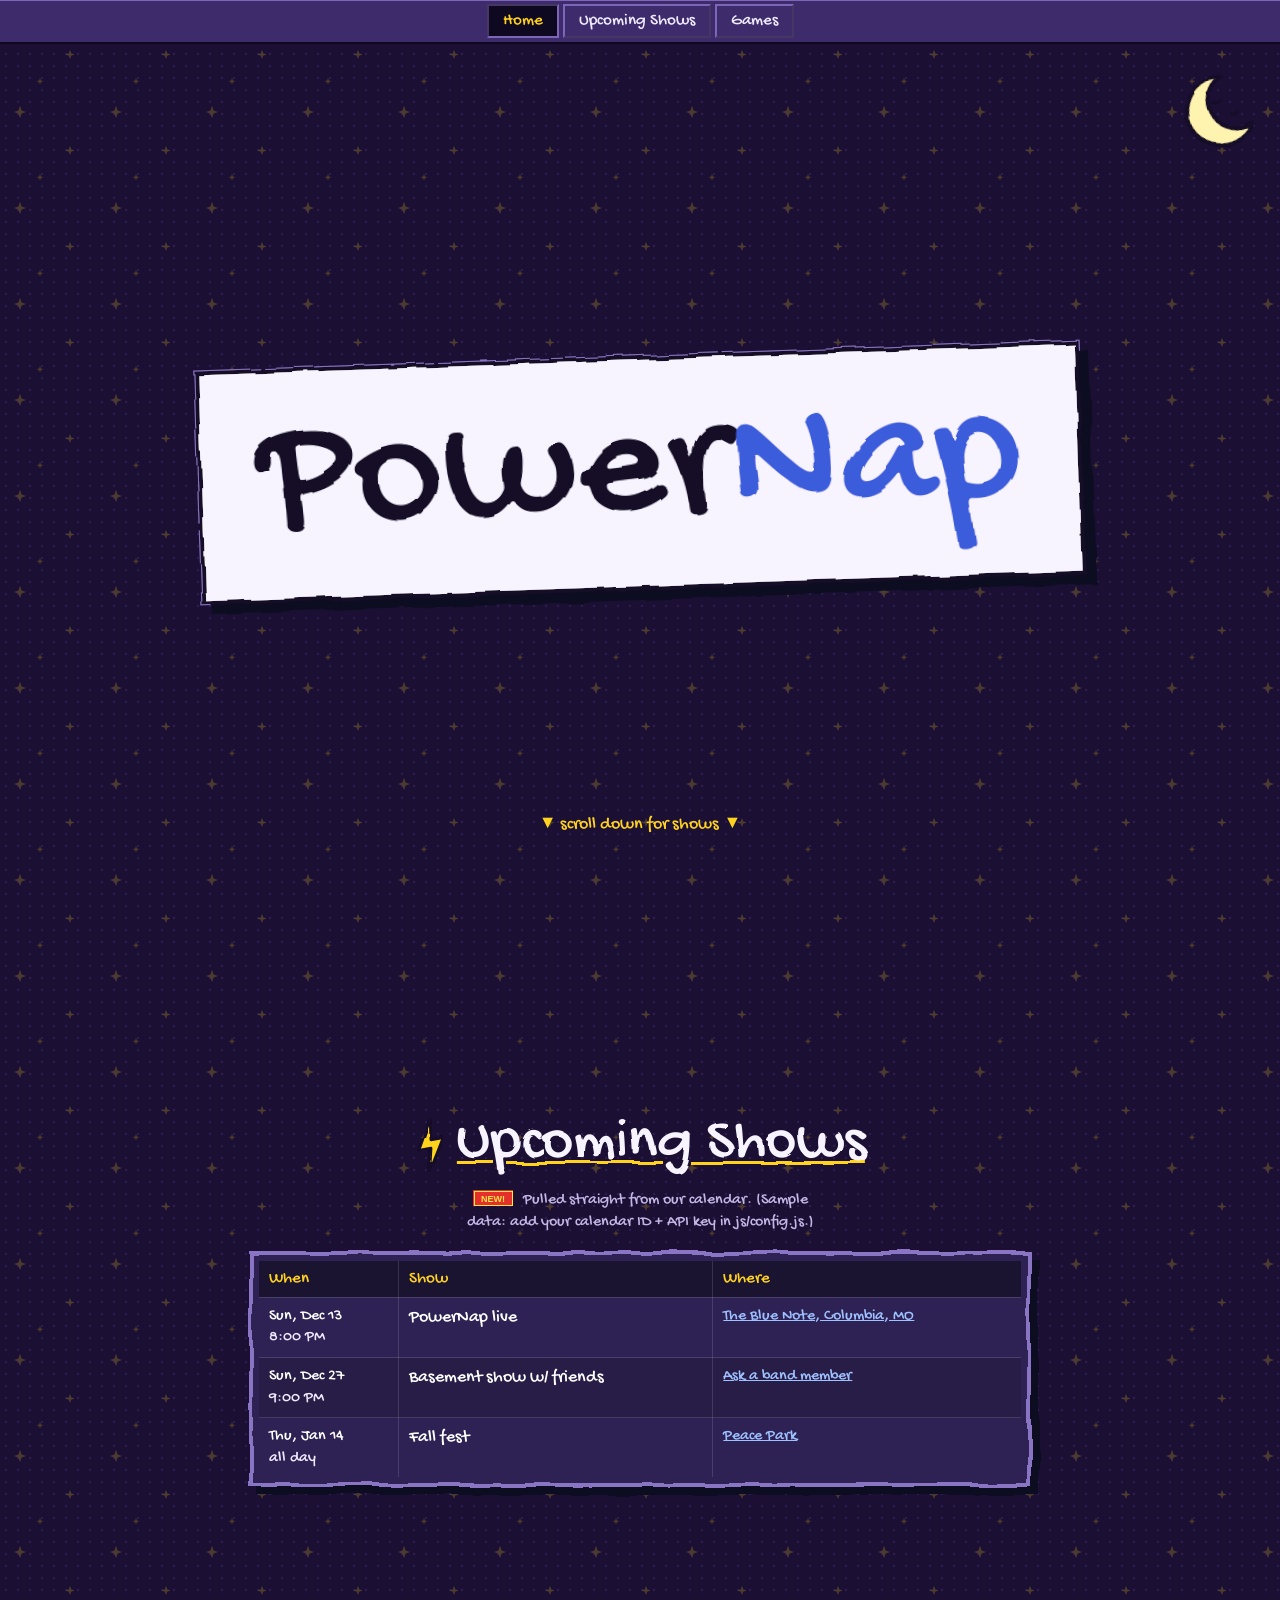
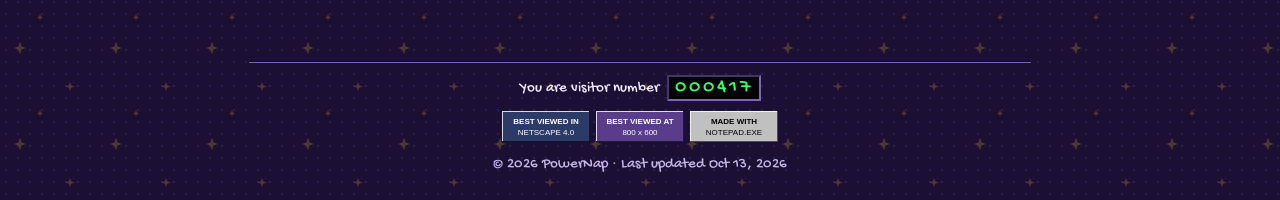
<file: index.html>
<!doctype html>
<html lang="en" class="snap">
<head>
  <meta charset="utf-8">
  <meta name="viewport" content="width=device-width, initial-scale=1">
  <title>PowerNap</title>
  <meta name="description" content="PowerNap — the official web site. Upcoming shows and more.">
  <meta name="theme-color" content="#1b1033">
  <link rel="preconnect" href="https://fonts.googleapis.com">
  <link rel="preconnect" href="https://fonts.gstatic.com" crossorigin>
  <link href="https://fonts.googleapis.com/css2?family=Gochi+Hand&display=swap" rel="stylesheet">
  <link rel="stylesheet" href="css/style.css?v=20261013f">
</head>
<body>
  <a class="skip-link" href="#shows">Skip to upcoming shows</a>

  <!-- Squigglevision: three slightly different wobble filters, cycled by CSS -->
  <svg class="defs" width="0" height="0" aria-hidden="true" focusable="false">
    <filter id="sq0" x="-10%" y="-10%" width="120%" height="120%"><feTurbulence type="fractalNoise" baseFrequency="0.022" numOctaves="2" seed="2"/><feDisplacementMap in="SourceGraphic" scale="7"/></filter>
    <filter id="sq1" x="-10%" y="-10%" width="120%" height="120%"><feTurbulence type="fractalNoise" baseFrequency="0.022" numOctaves="2" seed="7"/><feDisplacementMap in="SourceGraphic" scale="7"/></filter>
    <filter id="sq2" x="-10%" y="-10%" width="120%" height="120%"><feTurbulence type="fractalNoise" baseFrequency="0.022" numOctaves="2" seed="13"/><feDisplacementMap in="SourceGraphic" scale="7"/></filter>
  </svg>

  <nav class="nav" aria-label="Primary">
    <a href="#home" class="nav__btn" data-section="home">Home</a>
    <a href="#shows" class="nav__btn" data-section="shows">Upcoming Shows</a>
    <a href="games.html" class="nav__btn">Games</a>
  </nav>

  <main>
    <!-- HOME: full-viewport, centered logo, camcorder overlay -->
    <section id="home" class="panel panel--hero" aria-label="Home">
      <img class="moon squiggle" src="assets/moon.svg" alt="" width="80" height="80" aria-hidden="true">

      <!--
        LOGO PLACEHOLDER
        Replace the <h1> with an <img> when the logo is ready, e.g.
        <img class="logo" src="assets/logo.png" alt="PowerNap" width="640" height="240">
        The .squiggle class on the wrapper gives it the wobbly-line effect.
      -->
      <div class="logo-box squiggle">
        <h1 class="wordmark"><span class="wordmark__power">Power</span><span class="wordmark__nap">Nap</span></h1>
      </div>

      <a class="scroll-hint" href="#shows">&#9660; scroll down for shows &#9660;</a>
    </section>

    <!-- SHOWS: full-viewport, Google Calendar data rendered into our own table -->
    <section id="shows" class="panel panel--shows" aria-labelledby="shows-title">
      <div class="shows">
        <h2 id="shows-title" class="heading squiggle"><img class="heading__bolt" src="assets/bolt.svg" alt="" width="24" height="40" aria-hidden="true">Upcoming Shows</h2>
        <p class="shows__sub" id="shows-sub"><img class="new-badge" src="assets/new.svg" alt="New!" width="40" height="16"> Pulled straight from our calendar.</p>

        <div class="table-wrap squiggle-border">
          <table class="shows-table">
            <thead>
              <tr><th scope="col">When</th><th scope="col">Show</th><th scope="col">Where</th></tr>
            </thead>
            <!-- Populated by js/calendar.js -->
            <tbody id="shows-list" aria-live="polite" aria-busy="true">
              <tr class="row--loading"><td colspan="3">Loading shows<span class="dots" aria-hidden="true"></span></td></tr>
            </tbody>
          </table>
        </div>

        <p class="shows__footer">
          <a id="shows-subscribe" href="#" hidden target="_blank" rel="noopener">&#187; Add our calendar to your Google Calendar</a>
        </p>
      </div>

      <footer class="site-footer">
        <hr class="rule">
        <p class="counter">You are visitor number <span class="counter__digits" id="hit-counter">000000</span></p>
        <p class="badges" aria-label="Site badges">
          <img src="assets/badge-netscape.svg" alt="Best viewed in Netscape Navigator 4.0" width="88" height="31">
          <img src="assets/badge-800x600.svg" alt="Best viewed at 800 by 600" width="88" height="31">
          <img src="assets/badge-notepad.svg" alt="Made with Notepad" width="88" height="31">
        </p>
        <p class="fine">&copy; <span id="year">2026</span> PowerNap &middot; Last updated <span id="updated">Oct 13, 2026</span></p>
      </footer>
    </section>
  </main>

  <script src="js/config.js?v=20261013f"></script>
  <script src="js/calendar.js?v=20261013f"></script>
  <script src="js/nav.js?v=20261013f"></script>
  <script src="js/retro.js?v=20261013f"></script>
</body>
</html>
</file>
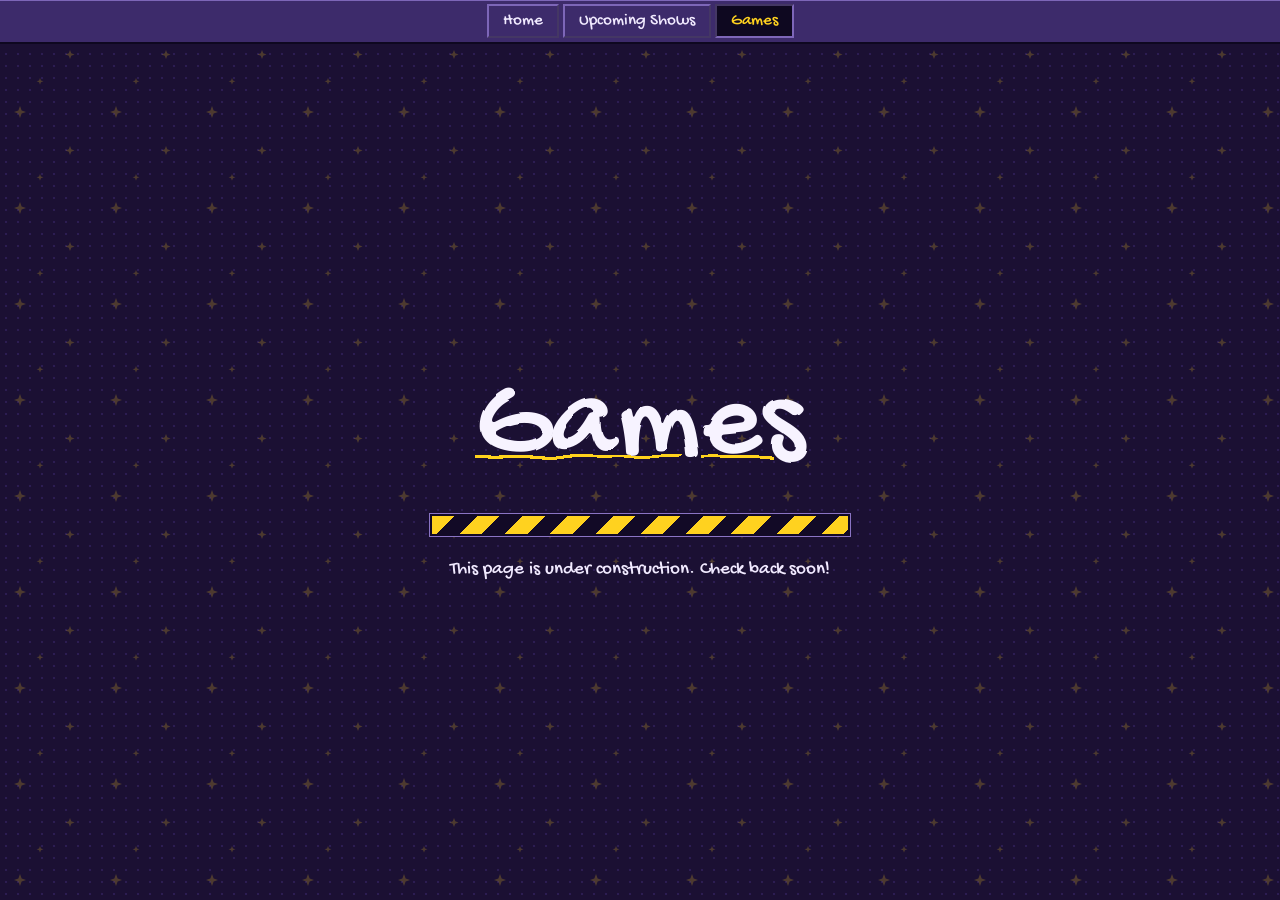
<file: games.html>
<!doctype html>
<html lang="en">
<head>
  <meta charset="utf-8">
  <meta name="viewport" content="width=device-width, initial-scale=1">
  <title>Games · PowerNap</title>
  <meta name="theme-color" content="#1b1033">
  <link rel="preconnect" href="https://fonts.googleapis.com">
  <link rel="preconnect" href="https://fonts.gstatic.com" crossorigin>
  <link href="https://fonts.googleapis.com/css2?family=Gochi+Hand&display=swap" rel="stylesheet">
  <link rel="stylesheet" href="css/style.css?v=20261013f">
</head>
<body>
  <svg class="defs" width="0" height="0" aria-hidden="true" focusable="false">
    <filter id="sq0" x="-10%" y="-10%" width="120%" height="120%"><feTurbulence type="fractalNoise" baseFrequency="0.022" numOctaves="2" seed="2"/><feDisplacementMap in="SourceGraphic" scale="7"/></filter>
    <filter id="sq1" x="-10%" y="-10%" width="120%" height="120%"><feTurbulence type="fractalNoise" baseFrequency="0.022" numOctaves="2" seed="7"/><feDisplacementMap in="SourceGraphic" scale="7"/></filter>
    <filter id="sq2" x="-10%" y="-10%" width="120%" height="120%"><feTurbulence type="fractalNoise" baseFrequency="0.022" numOctaves="2" seed="13"/><feDisplacementMap in="SourceGraphic" scale="7"/></filter>
  </svg>

  <nav class="nav" aria-label="Primary">
    <a href="index.html#home" class="nav__btn">Home</a>
    <a href="index.html#shows" class="nav__btn">Upcoming Shows</a>
    <a href="games.html" class="nav__btn is-active" aria-current="page">Games</a>
  </nav>

  <main>
    <section class="panel panel--hero" aria-labelledby="games-title">
      <div class="stack">
        <h1 id="games-title" class="heading heading--lg squiggle">Games</h1>
        <div class="construction" role="img" aria-label="Under construction"></div>
        <p class="lede">This page is under construction. Check back soon!</p>
      </div>
    </section>
  </main>
  <script src="js/retro.js?v=20261013f"></script>
</body>
</html>
</file>
<file: css/style.css>
/* ========================================================================
   PowerNap — "Home Movies" x late-90s web, night edition.
   Deep purple sky tiled with yellow stars, white logo card,
   moon for "sleepy". Full-viewport snap sections.
   ======================================================================== */

:root {
  --bg:          #1b1033;   /* night purple */
  --bg-dot:      #2c1d52;
  --star:        #ffd21f;   /* robe stars / lightning */
  --paper:       #2f2055;   /* table / box fill */
  --paper-alt:   #392868;
  --card:        #f7f3ff;   /* the white logo card */
  --ink:         #120a26;   /* outlines on light things */
  --text:        #f1eaff;   /* 14:1 on --bg */
  --text-soft:   #c4b6e6;   /* 8:1 on --bg */
  --line:        #8a74c4;
  --purple:      #120a26;   /* table header */
  --robe-blue:   #3b5bdb;
  --bevel-face:  #3d2b6b;
  --bevel-light: #7d66b8;
  --bevel-dark:  #0e0820;
  --link:        #9ec1ff;   /* 90s dark-page links */
  --link-visited:#d2b4ff;
  --rec:         #ff4a3d;

  --font-hand:   "Gochi Hand", "Comic Sans MS", cursive;   /* the one font */

  --nav-h: 2.75rem;
}

/* ---------- base ---------- */
*, *::before, *::after { box-sizing: border-box; }
html, body { margin: 0; }
html {
  color: var(--text);
  background: var(--bg);
  color-scheme: dark;
  font: 17px/1.5 var(--font-hand);
  -webkit-text-size-adjust: 100%;
  /* no scroll-behavior: smooth — it jitters with scroll-snap on iOS.
     Nav links are plain anchors: instant jump straight onto a snap point. */
}
html.snap { scroll-snap-type: y mandatory; overscroll-behavior-y: none; }
body {
  min-height: 100vh; min-height: 100svh;
  /* tiled night sky: faint yellow stars (the wizard's robe) over a dot grid */
  background-color: var(--bg);
  background-image:
    url("data:image/svg+xml,%3Csvg xmlns='http://www.w3.org/2000/svg' width='96' height='96' viewBox='0 0 96 96'%3E%3Cg fill='%23ffd21f' fill-opacity='.22'%3E%3Cpath d='M20 10l1.6 4.4L26 16l-4.4 1.6L20 22l-1.6-4.4L14 16l4.4-1.6z'/%3E%3Cpath d='M70 50l1.2 3.3 3.3 1.2-3.3 1.2L70 59l-1.2-3.3-3.3-1.2 3.3-1.2z'/%3E%3Cpath d='M40 78l.9 2.4 2.4.9-2.4.9-.9 2.4-.9-2.4-2.4-.9 2.4-.9z'/%3E%3C/g%3E%3C/svg%3E"),
    radial-gradient(var(--bg-dot) 1px, transparent 1.6px);
  background-size: 96px 96px, 12px 12px;
  overflow-x: clip;
}
img, svg { display: block; max-width: 100%; }
.defs { position: absolute; width: 0; height: 0; }
h1, h2, h3, p { margin: 0; }
[hidden] { display: none !important; }
a { color: var(--link); text-decoration: underline; }
a:visited { color: var(--link-visited); }
a:hover { color: var(--star); }

:focus-visible { outline: 2px dotted var(--star); outline-offset: 2px; }

.skip-link {
  position: absolute; left: 8px; top: -100px; z-index: 100;
  padding: 4px 10px; background: var(--star); color: var(--ink);
}
.skip-link:focus { top: 8px; }

/* ---------- squigglevision ----------
   js/retro.js cycles data-sq on <html> between 0/1/2 a few times a second
   (CSS can't animate between url() filters). Reduced-motion users get a
   single static wobble. */
.squiggle, .squiggle-border::before { filter: url(#sq0); }
html[data-sq="1"] .squiggle, html[data-sq="1"] .squiggle-border::before { filter: url(#sq1); }
html[data-sq="2"] .squiggle, html[data-sq="2"] .squiggle-border::before { filter: url(#sq2); }

/* .squiggle-border: the element's fill AND frame are one wobbly layer behind
   transparent content, so the text stays crisp while the whole box squiggles.
   Keep a little padding so straight inner edges never poke past the frame. */
.squiggle-border { position: relative; z-index: 0; padding: 10px; }
.squiggle-border::before {
  content: ""; position: absolute; inset: 0; z-index: -1;
  background: var(--paper);
  border: 4px solid var(--line);
  box-shadow: 8px 8px 0 var(--bevel-dark);
  pointer-events: none;
}

/* ---------- nav: a toolbar with beveled buttons ---------- */
.nav {
  position: fixed; inset: 0 0 auto 0; z-index: 50;
  display: flex; justify-content: center; flex-wrap: wrap; gap: 4px;
  padding: 4px 8px;
  background: var(--bevel-face);
  border-bottom: 2px solid var(--bevel-dark);
  box-shadow: inset 0 1px 0 var(--bevel-light);
}
.nav__btn {
  display: inline-flex; align-items: center; justify-content: center;
  min-height: 34px; padding: 0 14px;
  font: 400 17px/1 var(--font-hand);
  color: var(--text); text-decoration: none;
  white-space: nowrap;
  background: var(--bevel-face);
  border: 2px outset var(--bevel-light);
  cursor: pointer;
}
.nav__btn:hover { background: #4b3783; color: #fff; }
.nav__btn:visited { color: var(--text); }
.nav__btn:active, .nav__btn.is-active {
  border-style: inset; background: var(--bevel-dark); color: var(--star);
}

/* ---------- full-viewport snap panels ---------- */
.panel {
  min-height: 100vh; min-height: 100svh;     /* svh: stable while the mobile URL bar shows/hides */
  scroll-snap-align: start; scroll-snap-stop: always;
  display: grid; place-items: center;
  padding: calc(var(--nav-h) + 24px) 16px 24px;
}

/* ---------- HOME ---------- */
.panel--hero { position: relative; }

.logo-box {
  position: relative;
  padding: clamp(10px, 3vw, 28px) clamp(14px, 5vw, 56px);
  max-width: calc(100vw - 40px);
  background: var(--card);
  border: 4px solid var(--ink);
  box-shadow: 10px 10px 0 var(--bevel-dark), 0 0 0 1px var(--line);   /* crude solid "shading" */
  transform: rotate(-2deg);
}
.wordmark {
  font: 400 clamp(2.5rem, 14vw, 10rem)/1 var(--font-hand);
  letter-spacing: 0.01em;
  color: var(--ink);
  text-align: center;
  white-space: nowrap;
}
.wordmark__power { color: var(--ink); }
.wordmark__nap   { color: var(--robe-blue); }
.logo { width: min(80vw, 640px); height: auto; }

.moon {
  position: absolute; top: calc(var(--nav-h) + 26px); right: 24px;
  width: clamp(48px, 7vw, 80px); height: auto;
  transform: rotate(-12deg);
}

@keyframes blink { 50% { opacity: 0; } }

.scroll-hint {
  position: absolute; left: 50%; bottom: 56px; translate: -50% 0;
  font: 400 18px/1 var(--font-hand);
  color: var(--star); text-decoration: none;
  white-space: nowrap;
  padding: 10px 12px;                         /* 44px tall target */
  animation: blink 1.2s steps(1, end) infinite;
}
.scroll-hint:hover { color: #fff; animation: none; }

/* ---------- SHOWS ---------- */
.panel--shows {
  /* The LAST panel must be at least the large viewport (address bar hidden),
     otherwise the page bottom lands short of this panel's top on phones and
     the snap target is unreachable. On iOS/Android, 100vh == large viewport. */
  min-height: 100vh; min-height: 100lvh;
  grid-template-rows: 1fr auto;
  row-gap: 16px;
}
.shows { width: 100%; max-width: 46rem; display: grid; gap: 12px; justify-items: center; }

.heading {
  display: inline-flex; align-items: center; gap: 10px;
  font: 400 clamp(1.9rem, 9vw, 3.5rem)/1.1 var(--font-hand);
  color: var(--card);
  text-align: center;
  text-decoration: underline;
  text-decoration-color: var(--star);
  text-decoration-thickness: 3px;
  text-underline-offset: 6px;
}
.heading__bolt { width: 0.55em; height: auto; transform: rotate(-10deg); }
.heading--lg { font-size: clamp(3rem, 12vw, 7rem); }
.shows__sub { font: 16px/1.4 var(--font-hand); color: var(--text-soft); text-align: center; text-wrap: pretty; max-width: 40ch; }
.new-badge { display: inline-block; vertical-align: -3px; margin-right: 6px; }

.table-wrap { width: 100%; margin: 4px 0; }
.shows-table {
  width: 100%;
  border-collapse: collapse;
  background: transparent;          /* the squiggle layer behind supplies the fill */
  color: var(--text);
  font: 16px/1.35 var(--font-hand);
}
.shows-table th, .shows-table td {
  padding: 8px 10px;
  border: 1px solid rgba(255, 255, 255, 0.13);   /* faint inner lines only */
  text-align: left; vertical-align: top;
}
.shows-table tr > :first-child { border-left: 0; }
.shows-table tr > :last-child  { border-right: 0; }
.shows-table thead th { border-top: 0; }
.shows-table tbody tr:last-child td { border-bottom: 0; }
.shows-table th {
  background: rgba(0, 0, 0, 0.42); color: var(--star);
  font: 400 17px/1.2 var(--font-hand);
}
.shows-table tbody tr:nth-child(even) td { background: rgba(0, 0, 0, 0.16); }
.shows-table tbody tr:hover td { background: rgba(255, 255, 255, 0.09); }
.shows-table td.when { white-space: nowrap; }
.shows-table b { font-weight: 400; color: #fff; }   /* Gochi Hand has no bold; use white for emphasis */
.shows-table td.when b { display: block; }
.shows-table td.what b { font-size: 18px; }
.row--loading td, .row--empty td { text-align: center; color: var(--text-soft); padding: 18px; }

/* "Loading..." animated dots */
.dots::after { content: "..."; animation: dots 1.2s steps(4, end) infinite; display: inline-block; width: 1.5em; text-align: left; }
@keyframes dots { 0% { content: ""; } 25% { content: "."; } 50% { content: ".."; } 75% { content: "..."; } }

.shows__footer { font: 16px/1.4 var(--font-hand); text-align: center; }

/* site footer, bottom of the shows panel */
.site-footer { width: 100%; max-width: 46rem; text-align: center; font: 15px/1.6 var(--font-hand); color: var(--text-soft); }
.rule { border: 0; border-top: 1px solid var(--bevel-dark); border-bottom: 1px solid var(--bevel-light); margin: 0 0 12px; }
.counter { color: var(--text); }
.counter__digits {
  display: inline-block; padding: 1px 6px; margin-left: 4px;
  font: 20px/1 var(--font-hand); letter-spacing: 0.15em;
  color: #39ff6a; background: #050308; border: 2px inset var(--bevel-light);
}
.badges { display: flex; justify-content: center; gap: 6px; margin: 10px 0; }
.fine { color: var(--text-soft); }

/* ---------- GAMES ---------- */
.stack { display: grid; justify-items: center; gap: 20px; text-align: center; }
.lede { font: 19px/1.5 var(--font-hand); color: var(--text); max-width: 36ch; text-wrap: balance; }
.construction {
  width: min(90vw, 420px); height: 22px;
  background: repeating-linear-gradient(135deg, var(--star) 0 16px, var(--ink) 16px 32px);
  border: 2px solid var(--ink);
  box-shadow: 0 0 0 1px var(--line);
}

/* ---------- responsive ---------- */
@media (max-width: 560px) {
  .nav { gap: 3px; }
  .nav__btn { padding: 0 10px; font-size: 15px; }
  .panel { padding: calc(var(--nav-h) + 16px) 12px 16px; }
  .moon { right: 12px; }
  .logo-box { box-shadow: 6px 6px 0 var(--bevel-dark), 0 0 0 1px var(--line); }
  .scroll-hint { bottom: 24px; }

  /* shows: each row becomes a little stacked card */
  .panel--shows { row-gap: 12px; }
  .shows { gap: 8px; }
  .shows__sub { font-size: 15px; }
  .squiggle-border { padding: 6px; }
  .shows-table thead { position: absolute; width: 1px; height: 1px; overflow: hidden; clip: rect(0 0 0 0); }
  .shows-table, .shows-table tbody, .shows-table tr, .shows-table td { display: block; }
  .shows-table tr { padding: 8px 10px; border-bottom: 1px solid rgba(255, 255, 255, 0.13); }
  .shows-table tbody tr:last-child { border-bottom: 0; }
  .shows-table td { padding: 0; border: 0 !important; font-size: 15px; line-height: 1.35; }
  .shows-table td.when { white-space: normal; color: var(--text-soft); }
  .shows-table td.when b { display: inline; }
  .shows-table td.when b::after { content: " \00b7 "; color: var(--text-soft); }
  .shows-table td.what b { font-size: 18px; }
  .row--loading td, .row--empty td { padding: 10px; }

  .site-footer { font-size: 14px; line-height: 1.4; }
  .badges { margin: 6px 0; }
}

/* ---------- motion preferences ---------- */
@media (prefers-reduced-motion: reduce) {
  .scroll-hint, .dots::after { animation: none; }
}
</file>
